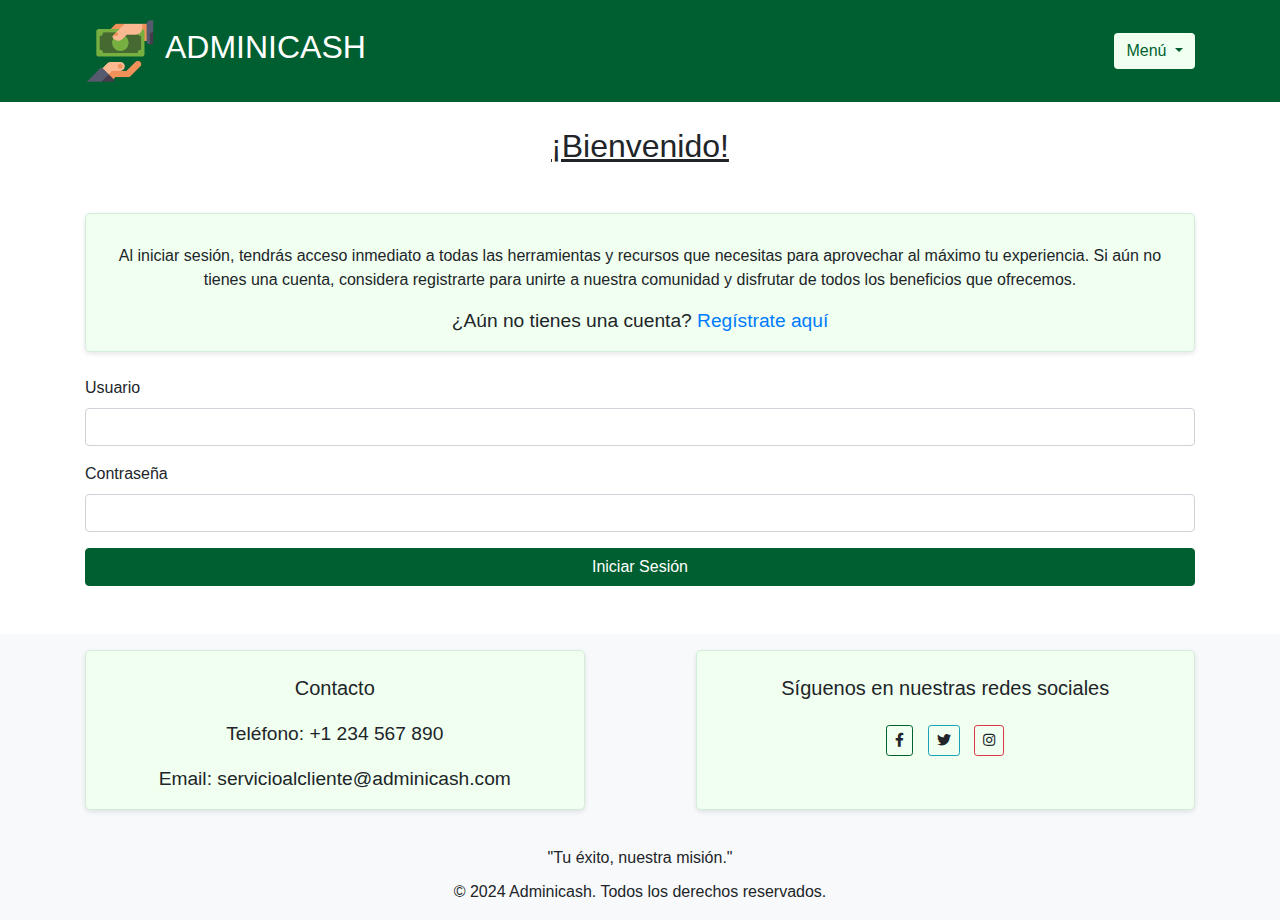
<file: login.html>
<!DOCTYPE html>
<html lang="es">
<head>
    <meta charset="UTF-8">
    <meta name="viewport" content="width=device-width, initial-scale=1.0">
    <title>Iniciar Sesión</title>
    <link rel="stylesheet" href="https://stackpath.bootstrapcdn.com/bootstrap/4.5.2/css/bootstrap.min.css">
    <link rel="stylesheet" href="css/style.css">
    <link rel="stylesheet" href="https://cdnjs.cloudflare.com/ajax/libs/font-awesome/5.15.4/css/all.min.css">
</head>
<body>
    <header class="p-3">
        <div class="container d-flex justify-content-between align-items-center">
            <div class="d-flex align-items-center">
                <img src="multimedia/logo.png" alt="Logo" id="logo">
                <h1>ADMINICASH</h1>
            </div>
            <div class="dropdown">
                <button class="btn btn-secondary dropdown-toggle" type="button" id="dropdownMenuButton" data-toggle="dropdown" aria-haspopup="true" aria-expanded="false">
                    Menú
                </button>
                <div class="dropdown-menu" aria-labelledby="dropdownMenuButton">
                    <a class="dropdown-item" href="index.html">Inicio</a>
                    <a class="dropdown-item" href="perfil.html">Perfil</a>
                    <a class="dropdown-item" href="dashboard.html">Dashboard</a>
                    <a class="dropdown-item" href="login.html">Iniciar Sesión</a>
                    <a class="dropdown-item" href="registro.html">Registrarse</a>
                </div>
            </div>
        </div>
    </header>

    <h2 class="bienvenida-titulo">¡Bienvenido!</h2>

    <div class="container mt-5">
        <div class="card text-center">
            <div class="card-body">
                <p class="card-sesion">Al iniciar sesión, tendrás acceso inmediato a todas las herramientas y recursos que necesitas para aprovechar al máximo tu experiencia. Si aún no tienes una cuenta, considera registrarte para unirte a nuestra comunidad y disfrutar de todos los beneficios que ofrecemos.</p>
                <p class="card-text">¿Aún no tienes una cuenta? <a href="registro.html">Regístrate aquí</a></p>
            </div>
        </div>

        <form id="loginForm" class="mt-4">
            <div class="form-group">
                <label for="username">Usuario</label>
                <input type="text" class="form-control" id="username" required>
            </div>
            <div class="form-group">
                <label for="password">Contraseña</label>
                <input type="password" class="form-control" id="password" required>
            </div>
            <button type="submit" class="btn btn-primary btn-block">Iniciar Sesión</button>
        </form>
    </div>

    <footer class="bg-light mt-5 p-3">
        <div class="container d-flex justify-content-between">
            <div class="card footer-card" style="width: 45%;">
                <div class="card-body">
                    <h5 class="card-footeer">Contacto</h5>
                    <p class="card-text">Teléfono: +1 234 567 890</p>
                    <p class="card-text">Email: servicioalcliente@adminicash.com</p>
                </div>
            </div>
            <div class="card footer-card" style="width: 45%;">
                <div class="card-body text-center">
                    <h5 class="card-footeer">Síguenos en nuestras redes sociales</h5>
                    <a href="#" class="btn btn-outline-primary btn-sm"><i class="fab fa-facebook-f"></i></a>
                    <a href="#" class="btn btn-outline-info btn-sm"><i class="fab fa-twitter"></i></a>
                    <a href="#" class="btn btn-outline-danger btn-sm"><i class="fab fa-instagram"></i></a>
                </div>
            </div>
        </div>
        <div class="text-center mt-3">
            <p class="mb-1">"Tu éxito, nuestra misión."</p>
            <p>&copy; 2024 Adminicash. Todos los derechos reservados.</p>
        </div>
    </footer>

    <script src="https://code.jquery.com/jquery-3.5.1.slim.min.js"></script>
    <script src="https://stackpath.bootstrapcdn.com/bootstrap/4.5.2/js/bootstrap.min.js"></script>
    <script src="js/functions.js" defer></script>
</body>
</html>
</file>
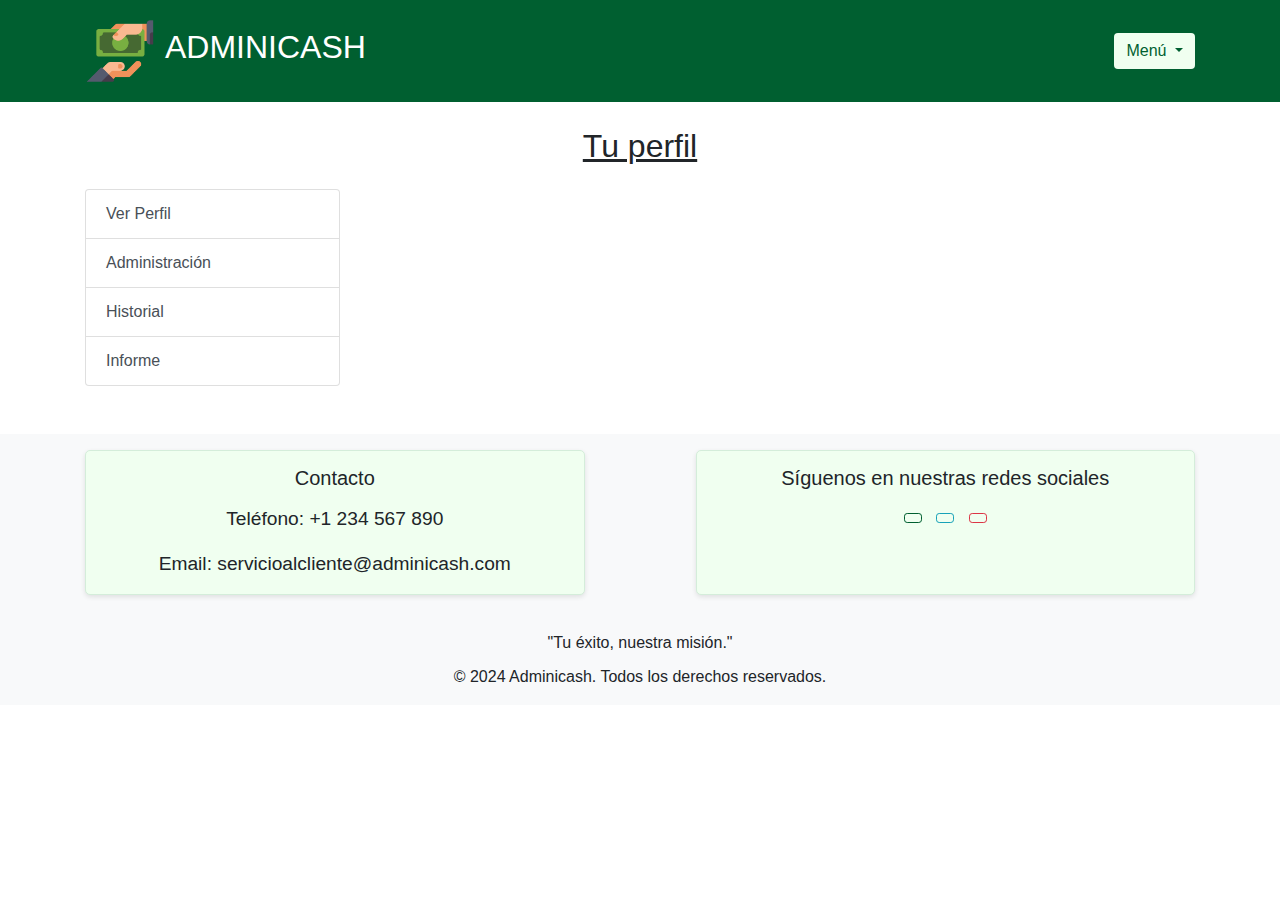
<file: perfil.html>
<!DOCTYPE html>
<html lang="es">
<head>
    <meta charset="UTF-8">
    <meta name="viewport" content="width=device-width, initial-scale=1.0">
    <title>Perfil - Adminicash</title>
    <link rel="stylesheet" href="https://stackpath.bootstrapcdn.com/bootstrap/4.5.2/css/bootstrap.min.css">
    <link rel="stylesheet" href="css/style.css">
    <style>
        /* Estilo para ocultar secciones */
        .content-section {
            display: none; /* Oculta todas las secciones inicialmente */
        }
    </style>
</head>
<body>
    <header class="p-3">
        <div class="container d-flex justify-content-between align-items-center">
            <div class="d-flex align-items-center">
                <img src="multimedia/logo.png" alt="Logo" id="logo">
                <h1>ADMINICASH</h1>
            </div>
            <div class="dropdown">
                <button class="btn btn-secondary dropdown-toggle" type="button" id="dropdownMenuButton" data-toggle="dropdown" aria-haspopup="true" aria-expanded="false">
                    Menú
                </button>
                <div class="dropdown-menu" aria-labelledby="dropdownMenuButton">
                    <a class="dropdown-item" href="index.html">Inicio</a>
                    <a class="dropdown-item" href="perfil.html">Perfil</a>
                    <a class="dropdown-item" href="dashboard.html">Dashboard</a>
                    <a class="dropdown-item" href="login.html">Iniciar Sesión</a>
                    <a class="dropdown-item" href="registro.html">Registrarse</a>
                </div>
            </div>
        </div>
    </header>

    <h2 class="bienvenida-titulo">Tu perfil</h2>

    <div class="container mt-4">
        <div class="row">
            <!-- Menú lateral -->
            <nav class="col-md-3">
                <div class="list-group">
                    <a href="#" class="list-group-item list-group-item-action" onclick="showSection('perfil')">Ver Perfil</a>
                    <a href="#" class="list-group-item list-group-item-action" onclick="showSection('administracion')">Administración</a>
                    <a href="#" class="list-group-item list-group-item-action" onclick="showSection('historial')">Historial</a>
                    <a href="#" class="list-group-item list-group-item-action" onclick="showSection('informe')">Informe</a>
                </div>
            </nav>

            <!-- Contenido principal -->
            <main class="col-md-9">
                <div id="perfil" class="content-section mt-3">
                    <h2>Información del Perfil</h2>
                    <form id="perfilForm">
                        <div class="form-group">
                            <label for="nombre">Nombre:</label>
                            <input type="text" class="form-control" id="nombre" value="Juan Pérez">
                        </div>
                        <div class="form-group">
                            <label for="email">Email:</label>
                            <input type="email" class="form-control" id="email" value="juanperez@ejemplo.com">
                        </div>
                        <div class="form-group">
                            <label for="telefono">Teléfono:</label>
                            <input type="tel" class="form-control" id="telefono" value="+1 234 567 890">
                        </div>
                        <div class="form-group">
                            <label for="direccion">Dirección:</label>
                            <input type="text" class="form-control" id="direccion" value="Cr78a bis #77-88s">
                        </div>
                        <button type="button" class="btn btn-primary" onclick="guardarPerfil()">Guardar Cambios</button>
                    </form>
                </div>

                <div id="administracion" class="content-section mt-3">
                    <h2>Administración</h2>
                    <p>Aquí puedes administrar tus grupos contables y realizar cambios necesarios.</p>
                    <div class="row">
                        <!-- Tarjeta para Activos -->
                        <div class="col-md-4 mb-3">
                            <div class="card">
                                <div class="card-body card-grupos">
                                    <h5 class="card-title">Activos</h5>
                                    <button class="btn btn-primary" onclick="agregarGrupo('Activos')">Agregar</button>
                                    <button class="btn btn-danger" onclick="eliminarGrupo('Activos')">Eliminar</button>
                                    <button class="btn btn-warning" onclick="modificarGrupo('Activos')">Modificar</button>
                                </div>
                            </div>
                        </div>
                
                        <!-- Tarjeta para Pasivos -->
                        <div class="col-md-4 mb-3">
                            <div class="card">
                                <div class="card-body card-grupos">
                                    <h5 class="card-title">Pasivos</h5>
                                    <button class="btn btn-primary" onclick="agregarGrupo('Pasivos')">Agregar</button>
                                    <button class="btn btn-danger" onclick="eliminarGrupo('Pasivos')">Eliminar</button>
                                    <button class="btn btn-warning" onclick="modificarGrupo('Pasivos')">Modificar</button>
                                </div>
                            </div>
                        </div>
                
                        <!-- Tarjeta para Patrimonio -->
                        <div class="col-md-4 mb-3">
                            <div class="card">
                                <div class="card-body card-grupos">
                                    <h5 class="card-title">Patrimonio</h5>
                                    <button class="btn btn-primary" onclick="agregarGrupo('Patrimonio')">Agregar</button>
                                    <button class="btn btn-danger" onclick="eliminarGrupo('Patrimonio')">Eliminar</button>
                                    <button class="btn btn-warning" onclick="modificarGrupo('Patrimonio')">Modificar</button>
                                </div>
                            </div>
                        </div>
                
                        <!-- Tarjeta para Ingresos -->
                        <div class="col-md-4 mb-3">
                            <div class="card">
                                <div class="card-body card-grupos">
                                    <h5 class="card-title">Ingresos</h5>
                                    <button class="btn btn-primary" onclick="agregarGrupo('Ingresos')">Agregar</button>
                                    <button class="btn btn-danger" onclick="eliminarGrupo('Ingresos')">Eliminar</button>
                                    <button class="btn btn-warning" onclick="modificarGrupo('Ingresos')">Modificar</button>
                                </div>
                            </div>
                        </div>
                
                        <!-- Tarjeta para Gastos -->
                        <div class="col-md-4 mb-3">
                            <div class="card">
                                <div class="card-body card-grupos">
                                    <h5 class="card-title">Gastos</h5>
                                    <button class="btn btn-primary" onclick="agregarGrupo('Gastos')">Agregar</button>
                                    <button class="btn btn-danger" onclick="eliminarGrupo('Gastos')">Eliminar</button>
                                    <button class="btn btn-warning" onclick="modificarGrupo('Gastos')">Modificar</button>
                                </div>
                            </div>
                        </div>
                
                        <!-- Tarjeta para Costos/Gastos de Operación -->
                        <div class="col-md-4 mb-3">
                            <div class="card">
                                <div class="card-body card-grupos">
                                    <h5 class="card-title">Costos/Gastos de Operación</h5>
                                    <button class="btn btn-primary" onclick="agregarGrupo('Costos/Gastos de Operación')">Agregar</button>
                                    <button class="btn btn-danger" onclick="eliminarGrupo('Costos/Gastos de Operación')">Eliminar</button>
                                    <button class="btn btn-warning" onclick="modificarGrupo('Costos/Gastos de Operación')">Modificar</button>
                                </div>
                            </div>
                        </div>
                    </div>
                </div>
                
                <div id="historial" class="content-section mt-3">
                    <h2>Historial de Transacciones</h2>
                    <table class="table table-striped">
                        <thead>
                            <tr>
                                <th>Fecha</th>
                                <th>Descripción</th>
                                <th>Monto</th>
                                <th>Tipo</th>
                            </tr>
                        </thead>
                        <tbody>
                            <tr>
                                <td>2024-10-01</td>
                                <td>Ingreso por Ventas</td>
                                <td>$15,000</td>
                                <td>Ingreso</td>
                            </tr>
                            <tr>
                                <td>2024-09-28</td>
                                <td>Pago a Proveedores</td>
                                <td>$7,500</td>
                                <td>Gasto</td>
                            </tr>
                            <tr>
                                <td>2024-09-25</td>
                                <td>Pago de Nómina</td>
                                <td>$10,000</td>
                                <td>Gasto</td>
                            </tr>
                        </tbody>
                    </table>
                </div>

                <div id="informe" class="content-section mt-3">
                    <h2>Informe de Datos</h2>
                    <p>Aquí puedes generar un informe con tus datos financieros.</p>
                    <button class="btn btn-primary">Generar Informe</button>
                </div>
            </main>
        </div>
    </div>

    <footer class="bg-light mt-5 p-3">
        <div class="container d-flex justify-content-between">
            <div class="card footer-card" style="width: 45%;">
                <div class="card-body">
                    <h5 class="card-title">Contacto</h5>
                    <p class="card-text">Teléfono: +1 234 567 890</p>
                    <p class="card-text">Email: servicioalcliente@adminicash.com</p>
                </div>
            </div>
            <div class="card footer-card" style="width: 45%;">
                <div class="card-body text-center">
                    <h5 class="card-title">Síguenos en nuestras redes sociales</h5>
                    <a href="#" class="btn btn-outline-primary btn-sm"><i class="fab fa-facebook-f"></i></a>
                    <a href="#" class="btn btn-outline-info btn-sm"><i class="fab fa-twitter"></i></a>
                    <a href="#" class="btn btn-outline-danger btn-sm"><i class="fab fa-instagram"></i></a>
                </div>
            </div>
        </div>
        <div class="text-center mt-3">
            <p class="mb-1">"Tu éxito, nuestra misión."</p>
            <p>&copy; 2024 Adminicash. Todos los derechos reservados.</p>
        </div>
    </footer>

    <!-- Scripts -->
    <script src="https://code.jquery.com/jquery-3.5.1.min.js"></script>
    <script src="https://stackpath.bootstrapcdn.com/bootstrap/4.5.2/js/bootstrap.bundle.min.js"></script>
    <script src="js/functions.js"></script> 
</body>
</html>
</file>
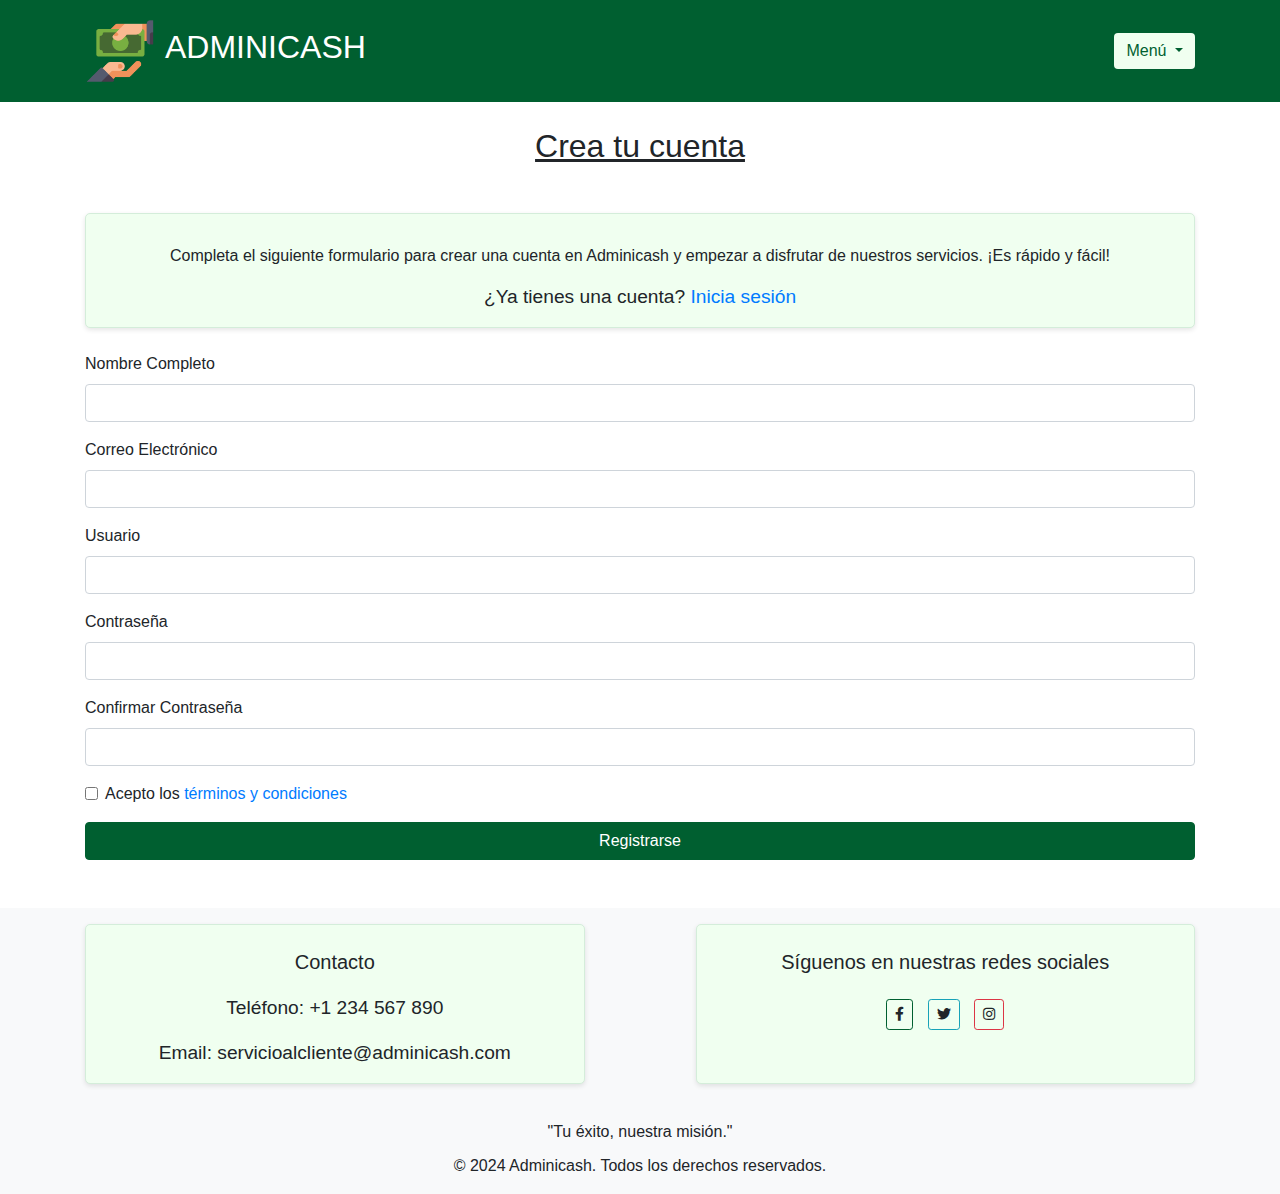
<file: registro.html>
<!DOCTYPE html>
<html lang="es">
<head>
    <meta charset="UTF-8">
    <meta name="viewport" content="width=device-width, initial-scale=1.0">
    <title>Registrarse</title>
    <link rel="stylesheet" href="https://stackpath.bootstrapcdn.com/bootstrap/4.5.2/css/bootstrap.min.css">
    <link rel="stylesheet" href="css/style.css">
    <link rel="stylesheet" href="https://cdnjs.cloudflare.com/ajax/libs/font-awesome/5.15.4/css/all.min.css"> 
</head>
<body>
    <header class="p-3">
        <div class="container d-flex justify-content-between align-items-center">
            <div class="d-flex align-items-center">
                <img src="multimedia/logo.png" alt="Logo" id="logo">
                <h1>ADMINICASH</h1>
            </div>
            <div class="dropdown">
                <button class="btn btn-secondary dropdown-toggle" type="button" id="dropdownMenuButton" data-toggle="dropdown" aria-haspopup="true" aria-expanded="false">
                    Menú
                </button>
                <div class="dropdown-menu" aria-labelledby="dropdownMenuButton">
                    <a class="dropdown-item" href="index.html">Inicio</a>
                    <a class="dropdown-item" href="perfil.html">Perfil</a>
                    <a class="dropdown-item" href="dashboard.html">Dashboard</a>
                    <a class="dropdown-item" href="login.html">Iniciar Sesión</a>
                    <a class="dropdown-item" href="registro.html">Registrarse</a>
                </div>
            </div>
        </div>
    </header>

    <h2 class="bienvenida-titulo">Crea tu cuenta</h2>

    <div class="container mt-5">
        <div class="card text-center">
            <div class="card-body">
                <p class="card-sesion">Completa el siguiente formulario para crear una cuenta en Adminicash y empezar a disfrutar de nuestros servicios. ¡Es rápido y fácil!</p>
                <p class="card-text">¿Ya tienes una cuenta? <a href="login.html">Inicia sesión</a></p>
            </div>
        </div>

        <form id="registerForm" class="mt-4">
            <div class="form-group">
                <label for="name">Nombre Completo</label>
                <input type="text" class="form-control" id="name" required>
            </div>
            <div class="form-group">
                <label for="email">Correo Electrónico</label>
                <input type="email" class="form-control" id="email" required>
            </div>
            <div class="form-group">
                <label for="username">Usuario</label>
                <input type="text" class="form-control" id="username" required>
            </div>
            <div class="form-group">
                <label for="password">Contraseña</label>
                <input type="password" class="form-control" id="password" required>
            </div>
            <div class="form-group">
                <label for="confirm-password">Confirmar Contraseña</label>
                <input type="password" class="form-control" id="confirm-password" required>
            </div>

            <div class="form-group form-check">
                <input type="checkbox" class="form-check-input" id="terms" required>
                <label class="form-check-label" for="terms">
                    Acepto los <a href="terminos.html" >términos y condiciones</a>
                </label>
            </div>
            <button type="submit" class="btn btn-primary btn-block">Registrarse</button>
        </form>
    </div>

    <footer class="bg-light mt-5 p-3">
        <div class="container d-flex justify-content-between">
            <div class="card footer-card" style="width: 45%;">
                <div class="card-body">
                    <h5 class="card-footeer">Contacto</h5>
                    <p class="card-text">Teléfono: +1 234 567 890</p>
                    <p class="card-text">Email: servicioalcliente@adminicash.com</p>
                </div>
            </div>
            <div class="card footer-card" style="width: 45%;">
                <div class="card-body text-center">
                    <h5 class="card-footeer">Síguenos en nuestras redes sociales</h5>
                    <a href="#" class="btn btn-outline-primary btn-sm"><i class="fab fa-facebook-f"></i></a>
                    <a href="#" class="btn btn-outline-info btn-sm"><i class="fab fa-twitter"></i></a>
                    <a href="#" class="btn btn-outline-danger btn-sm"><i class="fab fa-instagram"></i></a>
                </div>
            </div>
        </div>
        <div class="text-center mt-3">
            <p class="mb-1">"Tu éxito, nuestra misión."</p> 
            <p>&copy; 2024 Adminicash. Todos los derechos reservados.</p>
        </div>
    </footer>

    <script src="https://code.jquery.com/jquery-3.5.1.slim.min.js"></script>
    <script src="https://stackpath.bootstrapcdn.com/bootstrap/4.5.2/js/bootstrap.min.js"></script>
    <script src="js/functions.js" defer></script>
</body>
</html>
</file>
<file: css/style.css>
/* General Styles */
body {
    background-color: #FFFFFF;
    font-family: Arial, sans-serif;
}

/* Header Styles */
header {
    background-color: #005F30;
    color: #FFFFFF;
    padding: 20px 0;
}

header .container {
    display: flex;
    justify-content: space-between;
    align-items: center;
}

header h1 {
    font-size: 2rem;
    margin-left: 10px;
}

#logo {
    width: 70px;
    height: auto;
}

/* Banner Styles */
.banner {
    background-image: url('../multimedia/banner.jpg');
    background-position: center;
    position: relative;
    height: 300px;
    color: #FFFFFF; /* Cambiar el texto a blanco */
    margin: auto;
}

.banner::before {
    content: '';
    position: absolute;
    top: 0;
    left: 0;
    width: 100%;
    height: 100%;
    background-color: rgba(0, 0, 0, 0.5); /* Capa oscura semitransparente */
    z-index: 1; /* Coloca la capa debajo del contenido */
}

.banner h2, .slogan-text {
    position: relative;
    z-index: 2; /* Asegura que el texto esté por encima de la capa oscura */
}

/* Welcome Section */
.bienvenida-titulo {
    text-align: center;
    margin: 25px 0 20px 0;
    text-decoration: underline;
}

/* Slogan Styles */
.slogan-text {
    font-size: 20px;
    letter-spacing: 1.1px;
}

.slogan {
    margin-top: 50px;
}

/* Card Styles */
.card {
    background-color: #F0FFF0;
    border-radius: 5px;
    border: 1px solid #d4edda;
    margin-bottom: 20px;
    box-shadow: 0 2px 5px rgba(0, 0, 0, 0.1);
}

.card-body {
    padding: 15px;
}

.card-title {
    font-size: 1.25rem;
    margin-bottom: 15px;
}

.card-text {
    font-size: 1.2rem;
}

.card .display-4 {
    font-size: 2rem;
    font-weight: bold;
}

.card-footer {
    text-align: center;
}

.card .footer-card {
    border: 1px solid #d4edda;
    margin: 0;
    box-shadow: 0 2px 5px rgba(0, 0, 0, 0.1);
    border-radius: 5px;
}

/* Dropdown Menu Styles */
.dropdown-menu {
    background-color: #F0FFF0;
    transition: all 0.3s ease;
}

.dropdown-item {
    transition: background-color 0.3s ease;
}

.dropdown-item:hover {
    background-color: #d4edda;
}

/* Button Styles */
.btn-secondary {
    background-color: #F0FFF0;
    color: #005F30;
    border: none;
}

.btn-secondary:hover {
    background-color: #d4edda;
    color: #005F30;
}

.btn-primary {
    background-color: #005F30;
    border-color: #005F30;
}

.btn-primary:hover {
    background-color: #006F40;
    border-color: #006F40;
}

.btn-outline-primary {
    color: #005F30;
    border-color: #005F30;
}

.btn-outline-primary:hover {
    background-color: #005F30;
    color: #FFFFFF;
}

/* Footer Styles */
.footer {
    background-color: #F0FFF0;
    padding: 20px;
    margin-top: 50px;
}

footer .card-footer {
    text-align: center;
}

footer .card-body {
    text-align: center;
}

footer .btn-sm {
    margin: 5px;
}

footer .card-body a {
    color: inherit;
    text-decoration: none;
}

footer .card-footer p {
    margin: 0;
}

footer .text-center p {
    margin: 0;
}

footer .card-footer {
    background-color: #28a745;
    color: #fff;
    padding: 15px 20px;
    border-radius: 5px;
}

footer .card-footer h5 {
    font-size: 1.5rem;
    margin-bottom: 10px;
}

footer .card-footer .btn {
    margin: 5px;
}

footer .card-footer .btn-sm {
    padding: 5px 10px;
}

footer .card-footer .fab {
    font-size: 20px;
}

footer .text-center p {
    font-size: 1rem;
    margin-top: 10px;
}

footer .text-center p mb-1 {
    font-size: 1rem;
    margin-top: 0;
}

/* Form Control Styles */
.form-control {
    transition: border-color 0.3s ease;
}

.form-control:focus {
    border-color: #28a745;
    box-shadow: 0 0 5px rgba(40, 167, 69, 0.5);
}

/* Session Card Styles */
.card-sesion {
    margin: 15px 0;
    font-weight: lighter;
}

/* Card Footer Styles */
.card-footeer {
    text-align: center;
    margin: 10px 0 20px 0;
}

/* Table Styles */
.table-striped tbody tr:nth-of-type(odd) {
    background-color: rgba(0, 95, 48, 0.05);
}

.table-striped tbody tr:nth-of-type(even) {
    background-color: #F0FFF0;
}

.table th, .table td {
    text-align: center;
    padding: 10px;
}

table {
    margin-top: 30px;
}

/* Additional Styles for Responsiveness and UI Components */
@media screen and (max-width: 768px) {
    header .container {
        flex-direction: column;
        align-items: flex-start;
    }

    header h1 {
        font-size: 1.5rem;
    }

    .banner {
        height: 250px;
    }
}

.tarjetas-administrativas {
    border-radius: 10px;
    background-color: #006F40;
    color: #fff;
}

.card-body.card-grupos {
    display: flex; /* Activa flexbox en el contenedor */
    flex-direction: column; /* Coloca los elementos en una columna */
    align-items: center; /* Centra los elementos horizontalmente */
    gap: 10px; /* Espacio entre los botones, puedes ajustar este valor */
}
</file>
